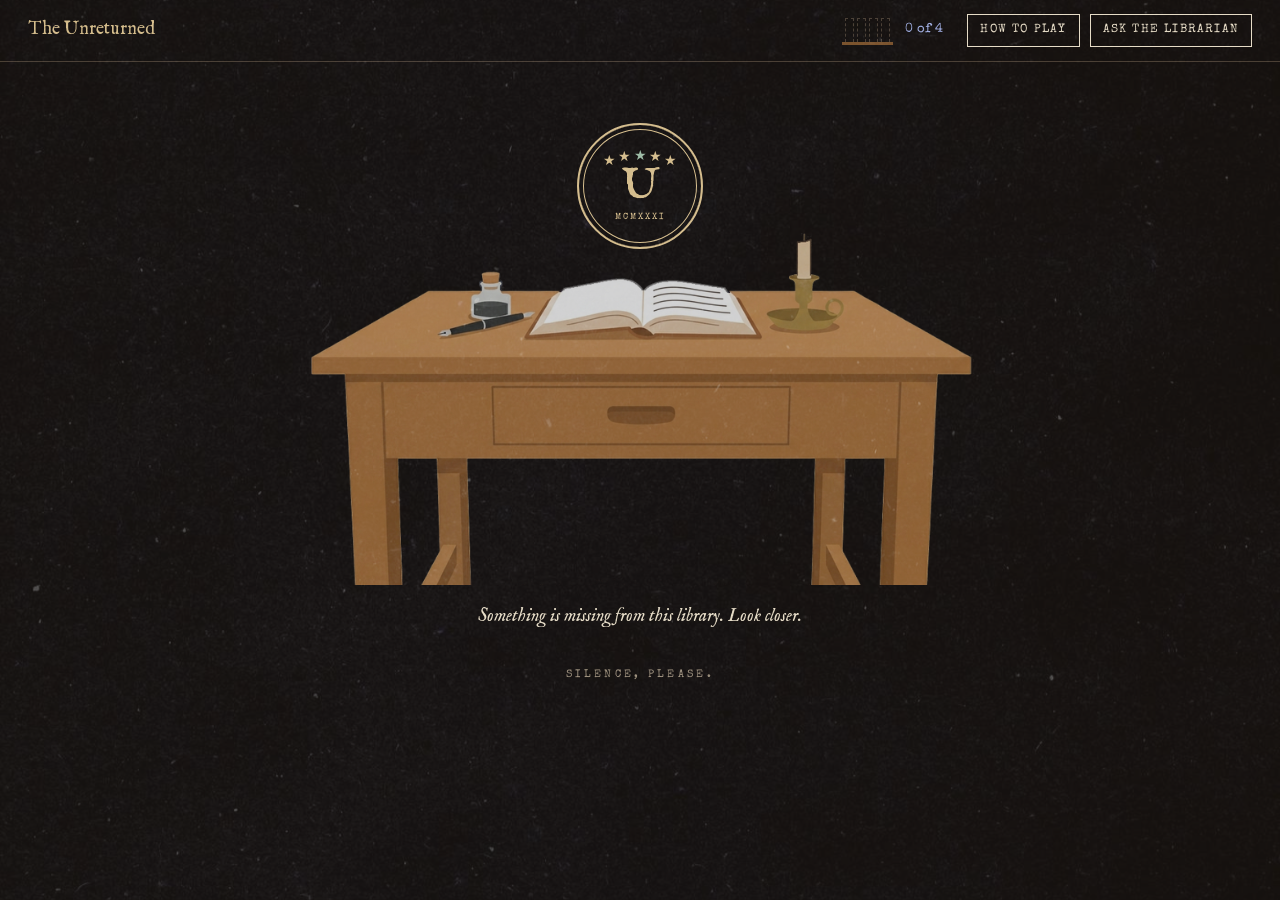
<file: index.html>
<!DOCTYPE html>
<html lang="en">
<head>
  <meta charset="UTF-8">
  <meta name="viewport" content="width=device-width, initial-scale=1.0">
  <title>Front Desk | The Unreturned</title>
  <link rel="stylesheet" href="style.css">
</head>
<body data-page="front-desk">

  <!-- Top bar: no rooms here, this is where the visit starts -->
  <header class="bar">
    <div class="where">
      <span class="brand">The Unreturned</span>
    </div>

    <div class="found" title="Volumes of the series found">
      <div class="mini-shelf" id="miniShelf" aria-hidden="true">
        <span></span><span></span><span></span><span></span>
      </div>
      <span class="count"><span id="count">0</span> of 4</span>
    </div>

    <!-- the two help buttons stay side by side, even on small screens -->
    <div class="bar-actions">
      <!-- opens the welcome note again -->
      <button type="button" class="btn how-btn" id="infoBtn" aria-haspopup="dialog" aria-controls="intro">How to play</button>
      <button type="button" class="ask" id="askBtn" aria-expanded="false" aria-controls="hintPop">Ask the librarian</button>
    </div>

    <div class="pop" id="hintPop" hidden>
      <span class="label">The librarian whispers</span>
      <p id="hintText"></p>
      <button type="button" class="close" id="hintClose">Thank you</button>
    </div>
  </header>

  <!-- Front Desk -->
  <main class="desk">
    <div class="scene">
      <img src="images/desk.png" alt="The library's front desk with an open book, an inkwell and a candle">

      <button type="button" class="crest" id="crest" aria-label="Library crest">
        <span class="stars" aria-hidden="true"><i>★</i><i>★</i><i class="odd">★</i><i>★</i><i>★</i></span>
        <span class="initials">U</span>
        <span class="year">MCMXXXI</span>
      </button>
    </div>

    <div class="desk-line">
      <p class="notice">Something is missing from this library. Look closer.</p>
    </div>

    <!-- shown once the crest secret is found -->
    <a class="enter-link" id="enterLink" href="library.html" hidden>Enter the library &rarr;</a>

    <p class="silence">Silence, please.</p>
  </main>

  <!-- Welcome note: opens by itself a moment after the first visit,
       and again whenever "How to play" is pressed -->
  <div class="intro" id="intro" hidden>
    <div class="intro-note" role="dialog" aria-modal="true" aria-labelledby="introTitle">
      <span class="label">A note left at the front desk</span>
      <h2 id="introTitle">Welcome, reader.</h2>
      <p class="intro-lead">
        Four books from one series were borrowed from this library and never returned.
        They are hidden somewhere inside. Your job is to find them and put them back.
      </p>

      <ol class="intro-steps">
        <li><strong>Explore the rooms</strong> Click, hover over and type on anything that looks out of place.</li>
        <li><strong>Find the secrets</strong> Each one gives back a lost book and opens a new room. The small shelf at the top shows how many books you have.</li>
        <li><strong>Use the Main Hall</strong> It is the map of the library. Go back to it to enter the rooms you have opened.</li>
        <li><strong>Return the series</strong> Once you have all four books, put them back on the shelf on your Checkout Card to open the last room.</li>
      </ol>

      <p class="intro-help">
        If you are lost, ask the librarian.
        <span>The &ldquo;Ask the librarian&rdquo; button is at the top of every page.</span>
      </p>

      <p class="intro-start">Start right here, at the front desk.</p>
      <button type="button" class="btn intro-go" id="infoClose">Begin the search</button>
    </div>
  </div>

  <!-- FOUND stamp and recovered-book slip (same on every page) -->
  <div class="overlay" id="foundOverlay" hidden>
    <div class="stamp" id="stamp">FOUND</div>
    <div class="slip">
      <p id="slipText"></p>
      <div class="slip-book" id="slipBook" hidden></div>
      <p class="slip-note" id="slipNote" hidden></p>
      <div class="slip-actions">
        <a class="btn go-next" id="goNext" href="#" hidden>Go next</a>
        <button type="button" class="stay" id="stayHere">Stay here</button>
      </div>
    </div>
  </div>

  <script src="script.js"></script>
</body>
</html>
</file>
<file: style.css>
/* =========================================================
   The Unreturned - shared styles for every page
   ========================================================= */

/* ---------- Fonts (saved in the fonts folder, so they work offline) ---------- */
/* IM Fell English: headings and text (old printed books).
   Special Elite: labels, cards and slips (a worn typewriter). */
@font-face {
  font-family: "IM Fell English";
  src: url("fonts/im-fell-regular.woff2") format("woff2");
  font-weight: 400;
  font-style: normal;
  font-display: swap;
}
@font-face {
  font-family: "IM Fell English";
  src: url("fonts/im-fell-italic.woff2") format("woff2");
  font-weight: 400;
  font-style: italic;
  font-display: swap;
}
@font-face {
  font-family: "Special Elite";
  src: url("fonts/special-elite.woff2") format("woff2");
  font-weight: 400;
  font-style: normal;
  font-display: swap;
}

/* ---------- Colours and fonts ---------- */
/* A dark library at night. Paper things (cards, slips, stamps) stay cream. */
:root {
  --bg: #15110D;       /* dark panelled wood */
  --text: #E6DCC6;     /* cream ink */
  --head: #D4BC8A;     /* brass, for headings and the crest */
  --accent: #A3B1E6;   /* stamp blue, lightened to read on dark */
  --rule: #4A3F33;     /* borders and lines */
  --soft: #A0937E;     /* faded labels */
  --wood: #7A5229;     /* shelves */
  --paper: #FFF8E6;    /* cards, slips and pop-ups */
  --paper-ink: #2B2622;
  --stamp: #31407A;    /* real stamp blue, used on paper */
  --serif: "IM Fell English", Georgia, "Times New Roman", serif;
  --mono: "Special Elite", "Courier New", Courier, monospace;
}

/* Lights-out mode (after secret 4): the room goes almost black */
body.night {
  --bg: #070605;
  --text: #B9AE98;
  --head: #9C8A64;
  --accent: #7F8BBE;
  --rule: #2A241D;
  --soft: #6E6556;
}

/* ---------- Basics ---------- */
[hidden] { display: none !important; }
* { box-sizing: border-box; }

body {
  margin: 0;
  min-height: 100vh;
  display: flex;
  flex-direction: column;
  background: var(--bg);
  color: var(--text);
  font-family: var(--serif);
  font-size: 16px;
  line-height: 1.55;
}

/* Faint grain over the whole page (an inverted paper scan, so the specks show as dust) */
body::after {
  content: "";
  position: fixed;
  inset: 0;
  z-index: 50;
  pointer-events: none;
  background: url("images/paper-dark.jpg") center / cover;
  mix-blend-mode: screen;
  opacity: .35;
}

h1, h2, h3 { font-weight: normal; margin: 0; }
p { margin: 0; }
button { font: inherit; color: inherit; }
:focus-visible { outline: 2px solid var(--accent); outline-offset: 2px; }

.label {
  font-family: var(--mono);
  font-size: 12px;
  letter-spacing: .14em;
  text-transform: uppercase;
  color: var(--soft);
}

/* ---------- Top bar ---------- */
.bar {
  position: relative;
  display: flex;
  flex-wrap: wrap;
  align-items: center;
  gap: 10px 24px;
  padding: 14px 28px;
  border-bottom: 1px solid var(--rule);
}
.where {
  flex: 1;
  display: flex;
  flex-wrap: wrap;
  align-items: center;
  gap: 8px 20px;
}
.brand {
  font-size: 18px;
  color: var(--head);
  white-space: nowrap;
}

/* Back to the Main Hall: a brass button at the top left of every room */
.back {
  display: inline-flex;
  align-items: center;
  gap: 8px;
  padding: 7px 14px 7px 10px;
  font-family: var(--mono);
  font-size: 12px;
  letter-spacing: .1em;
  text-transform: uppercase;
  white-space: nowrap;
  color: var(--head);
  background: rgba(212, 188, 138, .1);
  border: 1px solid var(--head);
  text-decoration: none;
}
.back .arrow { font-size: 16px; line-height: 1; transition: transform .15s; }
.back:hover { background: var(--head); color: var(--bg); }
.back:hover .arrow { transform: translateX(-3px); }

/* the small shelf that fills with one book per secret */
.found { display: flex; align-items: center; gap: 12px; }
.mini-shelf {
  display: flex;
  align-items: flex-end;
  gap: 3px;
  height: 30px;
  padding: 0 3px;
  border-bottom: 3px solid var(--wood);
}
.mini-shelf span {
  width: 9px;
  height: 24px;
  border: 1px dashed var(--rule);
  border-bottom: 0;
}
.mini-shelf span.got { border: 0; }
.mini-shelf span.got:nth-child(1) { background: #2F4A3A; }
.mini-shelf span.got:nth-child(2) { background: #6B2430; }
.mini-shelf span.got:nth-child(3) { background: #A07A2E; }
.mini-shelf span.got:nth-child(4) { background: #31407A; }
.mini-shelf span.new { animation: drop .5s cubic-bezier(.3, 1.4, .5, 1) both; }
@keyframes drop {
  from { transform: translateY(-16px); opacity: 0; }
  to   { transform: none; opacity: 1; }
}
.count {
  font-family: var(--mono);
  font-size: 13px;
  color: var(--accent);
  white-space: nowrap;
}

/* plain square buttons */
.ask, .btn {
  background: none;
  border: 1px solid var(--text);
  border-radius: 0;
  padding: 6px 12px;
  cursor: pointer;
  font-family: var(--mono);
  font-size: 12px;
  letter-spacing: .1em;
  text-transform: uppercase;
  white-space: nowrap;
  text-decoration: none;
  color: var(--text);
}
.ask:hover, .ask[aria-expanded="true"], .btn:hover {
  background: var(--text);
  color: var(--bg);
}

/* When someone has been stuck on a page for a while, the librarian button
   gives a little shake every few seconds and shows a "Stuck?" tag */
.ask { position: relative; }
.ask.nudge {
  border-color: var(--head);
  color: var(--head);
  animation: askShake 4s ease-in-out infinite;
}
.ask.nudge::after {
  content: "Stuck? Click me";
  position: absolute;
  top: calc(100% + 9px);
  right: 0;
  z-index: 55;
  padding: 3px 8px;
  background: var(--paper);
  color: var(--paper-ink);
  border: 1px solid #B9AD98;
  box-shadow: 2px 3px 0 rgba(0, 0, 0, .5);
  font-size: 11px;
  letter-spacing: .08em;
  pointer-events: none;
}
@keyframes askShake {
  0%, 16%, 100% { transform: none; }
  2%  { transform: rotate(-5deg); }
  4%  { transform: rotate(5deg); }
  6%  { transform: rotate(-4deg); }
  8%  { transform: rotate(4deg); }
  10% { transform: rotate(-2deg); }
  12% { transform: rotate(2deg); }
}

/* ---------- Pop-up slips (librarian hint, "i" info) ---------- */
.pop {
  position: absolute;
  z-index: 60;
  width: min(320px, calc(100vw - 32px));
  display: flex;
  flex-direction: column;
  gap: 8px;
  padding: 14px 16px;
  background: var(--paper);
  color: var(--paper-ink);
  border: 1px solid #B9AD98;
  box-shadow: 3px 4px 0 rgba(0, 0, 0, .5);
}
.pop .label { font-size: 11px; color: #74695B; }
.pop p { font-style: italic; font-size: 17px; line-height: 1.45; }
.pop .close {
  align-self: flex-start;
  background: none;
  border: 0;
  padding: 0;
  cursor: pointer;
  font-family: var(--mono);
  font-size: 12px;
  color: var(--stamp);
  text-decoration: underline;
  text-underline-offset: 3px;
}
#hintPop { top: calc(100% + 8px); right: 28px; }

/* ---------- FOUND stamp and recovered-book slip ---------- */
.overlay {
  position: fixed;
  inset: 0;
  z-index: 70;
  display: flex;
  flex-direction: column;
  align-items: center;
  justify-content: center;
  gap: 28px;
  padding: 20px;
  background: rgba(0, 0, 0, .6);
}
.stamp {
  font-family: var(--mono);
  font-weight: bold;
  font-size: clamp(42px, 9vw, 76px);
  letter-spacing: .18em;
  color: #31407A;
  background: #F9ECCC;
  border: 6px double #31407A;
  padding: 2px 22px;
  transform: rotate(-6deg);
}
.stamp.play { animation: stampIn .5s cubic-bezier(.2, .8, .3, 1.1) both; }
@keyframes stampIn {
  0%   { transform: rotate(-6deg) scale(2.6); opacity: 0; }
  60%  { transform: rotate(-6deg) scale(.94); opacity: 1; }
  100% { transform: rotate(-6deg) scale(1); opacity: 1; }
}
.slip {
  width: min(360px, 100%);
  display: flex;
  flex-direction: column;
  gap: 14px;
  padding: 16px 18px;
  background: #FFF8E6;
  color: #2B2622;
  border: 1px solid #B9AD98;
  font-family: var(--mono);
  transform: rotate(1deg);
}
/* ---------- Recovered books (their titles are single letters) ---------- */
/* each book sets its cover colour with --c */
.book {
  display: inline-flex;
  align-items: center;
  justify-content: center;
  flex: none;
  width: 22px;
  height: 30px;
  background: var(--c);
  color: #E9D7A6;
  border-left: 3px solid rgba(0, 0, 0, .28);   /* the spine edge */
  font: bold 15px/1 Georgia, serif;
}
/* a space where a book has not been found yet */
.book.empty {
  background: none;
  border: 1px dashed #B9AD98;
}

.slip-book {
  display: flex;
  align-items: center;
  gap: 14px;
}
.slip-book .book {
  width: 58px;
  height: 80px;
  border-left-width: 6px;
  font-size: 40px;
  box-shadow: 3px 3px 0 rgba(43, 38, 34, .25);
}
.slip-book-caption { font-size: 13px; }
.slip-note { font-size: 13px; color: #74695B; }
.slip-actions { display: flex; flex-wrap: wrap; align-items: center; gap: 10px 18px; }
.slip .go-next {
  background: #2B2622;
  color: #F9ECCC;
  border-color: #2B2622;
}
.slip .go-next:hover { background: #31407A; border-color: #31407A; }
.slip .stay {
  background: none;
  border: 0;
  padding: 0;
  cursor: pointer;
  font-family: var(--mono);
  font-size: 12px;
  color: #2B2622;
  text-decoration: underline;
  text-underline-offset: 3px;
}

/* ---------- Picture scenes (desk, main hall) ---------- */
.scene {
  position: relative;
  width: 100%;
  container-type: inline-size;   /* lets things inside size themselves with "cqw" units */
}
.scene img { display: block; width: 100%; height: auto; }
.desk .scene img { filter: brightness(.82); }   /* the desk sits in a dim room */
body.night .scene img { filter: brightness(.3) saturate(.6); }

/* =========================================================
   Page 1: Front Desk (the start)
   ========================================================= */
.desk {
  flex: 1;
  display: flex;
  flex-direction: column;
  align-items: center;
  gap: 18px;
  padding: 32px 28px 40px;
}
.desk .scene { max-width: 900px; }

/* the crest hangs on the wall above the desk */
.crest {
  position: absolute;
  top: 6%;
  left: 50%;
  transform: translateX(-50%);
  width: max(64px, 14cqw);
  aspect-ratio: 1;
  padding: 0;
  border-radius: 50%;
  cursor: pointer;
  background: var(--bg);
  color: var(--head);
  border: 2px solid var(--head);
  box-shadow: inset 0 0 0 4px var(--bg), inset 0 0 0 5px var(--head);
  display: flex;
  flex-direction: column;
  align-items: center;
  justify-content: center;
}
.crest .stars { display: flex; gap: .15em; font-size: max(8px, 1.6cqw); line-height: 1; }
.crest .stars i { font-style: normal; }
.crest .stars i:nth-child(1), .crest .stars i:nth-child(5) { transform: translateY(.35em); }
.crest .stars i:nth-child(2), .crest .stars i:nth-child(4) { transform: translateY(.08em); }
.crest .stars i.odd { color: #9DBBA4; }   /* the star that is a slightly different colour */
.crest .initials { font-size: max(22px, 5cqw); line-height: 1.05; }
.crest .year { font-family: var(--mono); font-size: max(6px, .95cqw); letter-spacing: .25em; }
.crest.bump { animation: bump .18s ease-out; }
@keyframes bump { 50% { transform: translateX(-50%) scale(.94); } }

.desk-line {
  position: relative;
  display: flex;
  flex-wrap: wrap;
  align-items: center;
  justify-content: center;
  gap: 12px;
}
.notice { font-style: italic; font-size: 18px; text-align: center; }
/* "How to play" and "Ask the librarian" side by side in the top bar */
.bar-actions { display: flex; flex-wrap: wrap; align-items: center; gap: 10px; }

/* ---------- Welcome note (opens by itself on the first visit) ---------- */
.intro {
  position: fixed;
  inset: 0;
  z-index: 70;
  display: flex;
  padding: 20px;
  overflow-y: auto;
  background: rgba(0, 0, 0, .65);
}
.intro-note {
  margin: auto;                 /* centred, but scrolls on short screens */
  width: min(480px, 100%);
  display: flex;
  flex-direction: column;
  gap: 14px;
  padding: 26px 28px 24px;
  background: var(--paper);
  color: var(--paper-ink);
  border: 1px solid #B9AD98;
  box-shadow: 4px 6px 0 rgba(0, 0, 0, .5);
  transform: rotate(-.8deg);
  animation: noteIn .45s cubic-bezier(.2, .8, .3, 1) both;
}
@keyframes noteIn {
  from { transform: translateY(28px) rotate(-3deg); opacity: 0; }
  to   { transform: rotate(-.8deg); opacity: 1; }
}
.intro-note .label { font-size: 11px; color: #74695B; }
.intro-note h2 { font-size: 30px; line-height: 1.1; color: var(--stamp); }
.intro-lead { font-size: 17px; line-height: 1.5; }

/* numbered steps, each with a small stamped number */
.intro-steps {
  list-style: none;
  counter-reset: step;
  margin: 0;
  padding: 14px 0 0;
  border-top: 1px dashed #B9AD98;
  display: flex;
  flex-direction: column;
  gap: 11px;
}
.intro-steps li {
  counter-increment: step;
  position: relative;
  padding-left: 38px;
  font-size: 15px;
  line-height: 1.45;
}
.intro-steps li::before {
  content: counter(step);
  position: absolute;
  left: 0;
  top: 1px;
  width: 26px;
  height: 26px;
  display: grid;
  place-items: center;
  border: 1.5px solid var(--stamp);
  border-radius: 50%;
  color: var(--stamp);
  font-family: var(--mono);
  font-size: 13px;
}
.intro-steps strong {
  display: block;
  font-family: var(--mono);
  font-weight: normal;
  font-size: 12px;
  letter-spacing: .1em;
  text-transform: uppercase;
  color: var(--stamp);
}

/* the "ask the librarian" line stands out from the rest */
.intro-help {
  padding: 10px 14px;
  background: #F1E3BF;
  border-left: 4px solid var(--stamp);
  font-style: italic;
  font-size: 18px;
}
.intro-help span {
  display: block;
  font-style: normal;
  font-family: var(--mono);
  font-size: 11px;
  letter-spacing: .04em;
  color: #74695B;
}
.intro-start { font-style: italic; font-size: 15px; color: #5C5246; }
.intro .intro-go {
  align-self: flex-start;
  padding: 9px 16px;
  color: var(--paper-ink);
  border-color: var(--paper-ink);
}
.intro .intro-go:hover { background: var(--stamp); border-color: var(--stamp); color: var(--paper); }

/* appears once the crest secret is found */
.enter-link {
  font-family: var(--mono);
  font-size: 13px;
  letter-spacing: .14em;
  text-transform: uppercase;
  color: var(--accent);
  text-decoration: none;
  border-bottom: 1px solid var(--accent);
  padding-bottom: 2px;
}
.enter-link:hover { color: var(--text); border-color: var(--text); }
.silence {
  margin-top: 18px;
  font-family: var(--mono);
  font-size: 11px;
  letter-spacing: .3em;
  text-transform: uppercase;
  color: var(--soft);
}

/* =========================================================
   Page headings inside the rooms
   ========================================================= */
.page-head {
  display: flex;
  flex-wrap: wrap;
  align-items: baseline;
  justify-content: space-between;
  gap: 4px 16px;
  margin-bottom: 26px;
}
.page-head h1 { font-size: clamp(26px, 4vw, 34px); color: var(--head); }
.page-head .label { font-size: 11px; }

/* =========================================================
   The Main Hall: a catalog card pinned on each room
   ========================================================= */
.hall {
  flex: 1;
  width: 100%;
  max-width: 1160px;
  margin: 0 auto;
  padding: 32px 28px 48px;
}
.hall .scene { border: 1px solid var(--rule); }
.hall-note { margin-top: 14px; font-style: italic; color: var(--soft); }

.room-card {
  position: absolute;          /* each card sets its own left/right and top */
  width: 170px;
  display: flex;
  flex-direction: column;
  gap: 2px;
  padding: 8px 12px 18px;
  background: #FFF8E6;
  color: #2B2622;
  border: 1px solid #B9AD98;
  box-shadow: 2px 3px 0 rgba(0, 0, 0, .3);
  text-decoration: none;
  transition: transform .2s;
}
.room-card:hover, .room-card:focus-visible { transform: translateY(-4px) rotate(-1deg); }
.room-card .call { font-family: var(--mono); font-size: 10px; letter-spacing: .12em; color: #74695B; }
.room-card .room-name {
  font-size: 17px;
  line-height: 1.25;
  padding-bottom: 4px;
  border-bottom: 1px solid #C98C86;   /* the red rule on an old catalog card */
}
.room-card .room-note { font-size: 12px; font-style: italic; color: #5C5248; }
/* the punched hole at the bottom of a catalog card */
.room-card::after {
  content: "";
  position: absolute;
  bottom: 5px;
  left: 50%;
  width: 7px;
  height: 7px;
  margin-left: -3.5px;
  border-radius: 50%;
  border: 1px solid #B9AD98;
}

/* OPEN / CLOSED / NEW stamp in the corner of each card */
.status {
  position: absolute;
  top: 6px;
  right: 8px;
  font-family: var(--mono);
  font-size: 10px;
  font-weight: bold;
  letter-spacing: .12em;
  color: #31407A;
  border: 1.5px solid #31407A;
  padding: 0 4px;
  transform: rotate(-6deg);
}
.room-card.closed { background: #CFC3AA; cursor: not-allowed; }
.room-card.closed .room-name, .room-card.closed .room-note { color: #8A7F70; }
.room-card.closed .status { color: #8A2E2A; border-color: #8A2E2A; }
.room-card.is-new .status { background: #31407A; color: #FFF8E6; }

/* =========================================================
   Page 2: The Stacks
   ========================================================= */
.stacks {
  flex: 1;
  width: 100%;
  max-width: 660px;
  margin: 0 auto;
  padding: 36px 28px 56px;
}
.shelves { display: flex; flex-direction: column; gap: 34px; }
.shelf-books {
  display: flex;
  align-items: flex-end;
  justify-content: center;
  gap: 3px;
  padding: 14px 10px 0;
  overflow: hidden;
}
.shelf-board { height: 7px; background: var(--wood); }
.shelf-label { display: block; margin-top: 6px; font-size: 10px; }

/* each book uses its own --h (height), --w (width) and --c (colour) */
.spine {
  position: relative;
  flex: none;
  height: var(--h);
  width: var(--w);
  background: var(--c);
  color: #F1E6CF;
  border: 0;
  border-radius: 0;
  padding: 0;
  cursor: pointer;
  display: flex;
  align-items: center;
  justify-content: center;
  transition: transform .2s;
}
.spine span {
  writing-mode: vertical-rl;
  transform: rotate(180deg);
  white-space: nowrap;
  overflow: hidden;
  font-size: 12px;
  max-height: calc(var(--h) - 26px);
}
/* gold bands at the top and bottom of each spine */
.spine::before, .spine::after {
  content: "";
  position: absolute;
  left: 0;
  right: 0;
  height: 3px;
  border-top: 1px solid rgba(222, 190, 120, .55);
  border-bottom: 1px solid rgba(222, 190, 120, .55);
}
.spine::before { top: 9px; }
.spine::after { bottom: 9px; }
.spine:hover, .spine:focus-visible { transform: translateY(-8px); }

/* the almost invisible bookplate mark (secret 2) */
.spine .mark {
  position: absolute;
  bottom: 17px;
  left: 50%;
  margin-left: -4px;
  width: 8px;
  height: 8px;
  border: 1px solid #F1E6CF;
  border-radius: 50%;
  opacity: .1;
  transition: opacity .7s;
}
.spine:hover .mark, .spine.revealed .mark { opacity: 1; }

/* an empty space where a book was never returned */
.gap { flex: none; width: 56px; }

/* ---------- Small screens ---------- */
@media (max-width: 760px) {
  /* the catalog cards move under the picture as a list */
  .hall .scene { border: 0; }
  .hall .scene img { border: 1px solid var(--rule); }
  .room-cards {
    display: grid;
    grid-template-columns: repeat(auto-fill, minmax(150px, 1fr));
    gap: 14px;
    margin-top: 16px;
  }
  /* stay "relative" so the stamp and hole stay on the card,
     and ignore the left/right/top written on each card for big screens */
  .room-card { position: relative; width: auto; left: auto !important; right: auto !important; top: auto !important; }
}

@media (max-width: 640px) {
  .bar { padding: 12px 16px; }
  .where { flex-basis: 100%; }
  #hintPop { right: 16px; }
  .desk { padding: 24px 16px 32px; }
  .hall { padding: 24px 16px 36px; }
  .stacks { padding: 28px 16px 40px; }
  .gap { width: 22px; }
}

/* ---------- Less motion for people who ask for it ---------- */
@media (prefers-reduced-motion: reduce) {
  *, *::before, *::after { animation: none !important; transition: none !important; }
}

/* =========================================================
   Page 3: The Reading Room
   ========================================================= */
.reading-room {
  flex: 1;
  width: 100%;
  max-width: 820px;
  margin: 0 auto;
  padding: 36px 28px 56px;
}

.reading-scene {
  min-height: 390px;
  padding: 34px 34px 0;
  border: 1px solid var(--rule);
  background: #1C1712;
  position: relative;
  overflow: hidden;
}

/* Old notice pinned to the wall */
.wall-note {
  width: min(360px, 90%);
  margin: 0 auto 62px;
  padding: 14px 18px 16px;
  background: #E9DFC9;
  color: #2B2622;
  border: 1px solid #B9AD98;
  box-shadow: 2px 3px 0 rgba(0, 0, 0, .35);
  transform: rotate(-1deg);
  text-align: center;
}

.wall-note .label {
  color: #74695B;
}

.wall-note p {
  margin-top: 7px;
  font-style: italic;
  font-size: 17px;
  line-height: 1.4;
}

/* Wooden table and the three puzzle books */
.reading-table {
  width: min(650px, 100%);
  margin: 0 auto;
  position: relative;
}

.table-books {
  min-height: 122px;
  display: flex;
  justify-content: center;
  align-items: flex-end;
  gap: clamp(12px, 4vw, 38px);
  padding: 0 20px 8px;
}

.table-book {
  width: clamp(92px, 18vw, 130px);
  height: 92px;
  border: 0;
  border-radius: 0;
  padding: 10px 8px;
  cursor: pointer;
  color: #F1E6CF;
  font-family: var(--serif);
  font-size: 15px;
  line-height: 1.2;
  box-shadow:
    inset 5px 0 0 rgba(255,255,255,.08),
    3px 5px 0 rgba(0,0,0,.3);
  transition: transform .18s ease;
  position: relative;
}

.table-book::before,
.table-book::after {
  content: "";
  position: absolute;
  left: 8px;
  right: 8px;
  height: 1px;
  background: rgba(222, 190, 120, .6);
}

.table-book::before { top: 12px; }
.table-book::after { bottom: 12px; }

.table-book:hover,
.table-book:focus-visible {
  transform: translateY(-7px);
}

.table-book.morning {
  background: #6B2430;
  transform: rotate(-3deg);
}

.table-book.midday {
  background: #2F4A3A;
  transform: rotate(2deg);
}

.table-book.evening {
  background: #31407A;
  transform: rotate(-1deg);
}

.table-book.morning:hover,
.table-book.morning:focus-visible {
  transform: rotate(-3deg) translateY(-7px);
}

.table-book.midday:hover,
.table-book.midday:focus-visible {
  transform: rotate(2deg) translateY(-7px);
}

.table-book.evening:hover,
.table-book.evening:focus-visible {
  transform: rotate(-1deg) translateY(-7px);
}

/* Highlight books selected in the correct order */
.table-book.chosen {
  outline: 2px solid var(--head);
  outline-offset: 3px;
}

/* Shake the books when the player selects the wrong order */
.table-books.shake {
  animation: wrongOrder .42s ease;
}

@keyframes wrongOrder {
  0%, 100% { transform: translateX(0); }
  20%      { transform: translateX(-10px); }
  40%      { transform: translateX(9px); }
  60%      { transform: translateX(-7px); }
  80%      { transform: translateX(5px); }
}

.table-edge {
  height: 20px;
  background: #6B4525;
  border-top: 3px solid #8A6034;
  box-shadow: 0 5px 0 #3D2918;
}

.table-leg {
  position: absolute;
  top: 142px;
  width: 24px;
  height: 82px;
  background: #55371F;
}

.left-leg { left: 12%; }
.right-leg { right: 12%; }

/* Text box for Secret 4: the forgotten word */
.librarian-box {
  width: min(520px, 100%);
  margin: 34px auto 0;
  padding: 18px;
  border: 1px solid var(--rule);
}

.librarian-prompt {
  margin: 7px 0 12px;
  font-style: italic;
  color: var(--soft);
}

#librarianInput {
  width: 100%;
  padding: 10px 12px;
  border: 1px solid var(--rule);
  border-radius: 0;
  background: transparent;
  color: var(--text);
  font-family: var(--mono);
  font-size: 15px;
}

#librarianInput::placeholder {
  color: var(--soft);
}

.type-note {
  margin-top: 8px;
  color: var(--soft);
  font-family: var(--mono);
  font-size: 10px;
  letter-spacing: .08em;
}

/* When Secret 4 is found, the room becomes much darker */
body.night .reading-scene {
  background: #090806;
}

body.night .wall-note {
  filter: brightness(.55);
}

body.night .table-book {
  filter: brightness(.55);
}

/* Adjust the Reading Room for smaller screens */
@media (max-width: 640px) {
  .reading-room {
    padding: 28px 16px 40px;
  }

  .reading-scene {
    min-height: 350px;
    padding: 26px 14px 0;
  }

  .wall-note {
    margin-bottom: 46px;
  }

  .table-books {
    gap: 9px;
    padding-left: 4px;
    padding-right: 4px;
  }

  .table-book {
    width: 30%;
    min-width: 78px;
    font-size: 13px;
  }
}


/* =========================================================
   Page 4: Checkout Card
   ========================================================= */

/* Main Checkout Card page layout */
.checkout-page {
  max-width: 940px;
  margin: 0 auto;
  padding: 30px 20px 70px;
}

/* Paper card that lists the four recovered volumes */
.checkout-paper {
  background: var(--paper);
  color: #2B2622;
  border: 1px solid #B9AD98;
  padding: clamp(18px, 5vw, 42px);
  margin: 25px auto 0;
  max-width: 720px;
  border-radius: 0;
  box-shadow: none;
  font-family: var(--mono);
}

.checkout-paper h2 {
  font-family: Georgia, serif;
  font-size: 22px;
  border-bottom: 1px solid #B9AD98;
  padding-bottom: 12px;
  margin-top: 30px;
}

/* Each row shows the secret name, stamp status, and recovered book */
.checkout-entry {
  display: grid;
  grid-template-columns: minmax(0,1fr) minmax(130px,auto) 22px;
  gap: 12px;
  align-items: center;
  padding: 16px 0;
  border-bottom: 1px dashed #B9AD98;
  font-size: 13px;
}

.checkout-entry .book { justify-self: end; }

.checkout-entry > span:first-child {
  overflow-wrap: anywhere;
}

/* Blue stamp for found secrets and red text for locked secrets */
.checkout-stamped {
  color: #31407A;
  font-weight: bold;
}

.checkout-locked {
  color: #8A2E2A;
}

.letter-slots {
  font-size: 30px;
  letter-spacing: 9px;
  margin: 24px 0;
}

/* Layout for the shelf mark input and CHECK button */
.shelf-form-row {
  display: flex;
  flex-wrap: wrap;
  align-items: center;
  gap: 12px;
  margin: 12px 0;
}

.shelf-form-row input {
  padding: 10px;
  border: 1px solid #B9AD98;
  font: inherit;
  max-width: 180px;
  text-transform: uppercase;
}

/* Four spaces on a shelf, one for each recovered book's title */
.shelf-letter-boxes {
  display: flex;
  gap: 10px;
  align-items: flex-end;
  padding: 0 10px;
  border-bottom: 7px solid #7A5229;   /* the shelf board */
}

.shelf-form-row .shelf-letter {
  width: 52px;
  height: 60px;
  max-width: none;
  padding: 5px;
  text-align: center;
  font: 26px Georgia, serif;
  text-transform: uppercase;
  background: #fffdf7;
  border: 2px solid #B9AD98;
  border-radius: 0;
}

/* a title that matches a recovered book takes that book's cover */
.shelf-form-row .shelf-letter.filled {
  background: var(--c);
  color: #E9D7A6;
  border-color: var(--c);
  border-left: 5px solid rgba(0, 0, 0, .28);
}

/* Highlight the shelf space currently selected */
.shelf-form-row .shelf-letter:focus {
  outline: 2px solid #31407A;
  outline-offset: 2px;
}

/* Display feedback after the player checks the answer */
#shelfFeedback {
  min-height: 24px;
  margin-top: 12px;
  font-weight: bold;
  color: #31407A;
}

/* Buttons and link for Checkout Card actions */
.checkout-actions {
  display: flex;
  flex-wrap: wrap;
  gap: 12px;
  margin-top: 24px;
}

.checkout-special-link {
  display: inline-block;
  margin: 8px 0 12px;
  background: #2F4A3A;
  color: #F3EBDD;
  text-decoration: none;
}

.checkout-special-link[hidden] {
  display: none !important;
}

#returnBooksBtn {
  margin-top: 20px;
}

/* Shake the shelf when the order is wrong */
.shelf-form-row input.shake {
  animation: checkoutShake .3s;
}

.shelf-letter-boxes.shake {
  animation: checkoutShake .35s ease-in-out;
}

@keyframes checkoutShake {
  25% { transform: translateX(-7px); }
  75% { transform: translateX(7px); }
}

/* Adjust the Checkout Card for smaller screens */
@media (max-width: 550px) {
  .checkout-entry {
    grid-template-columns: minmax(0,1fr) minmax(95px,auto) 22px;
    gap: 7px;
    font-size: 11px;
  }

  .checkout-paper {
    padding: 18px;
  }

  .shelf-letter-boxes {
    gap: 6px;
  }

  .shelf-form-row .shelf-letter {
    width: 43px;
    height: 52px;
  }
}


/* =========================================================
   Page 5: Special Collections
   ========================================================= */
.special-collections {
  flex: 1;
  width: min(820px, calc(100% - 32px));
  margin: 0 auto;
  padding: 52px 0 64px;
  text-align: center;
}

.special-kicker {
  margin-bottom: 24px;
}

/* Large final stamp displayed after completing the game */
.final-stamp {
  width: fit-content;
  max-width: 100%;
  margin: 0 auto 34px;
  padding: 8px 22px 4px;
  border: 7px double #31407A;
  background: #F9ECCC;
  color: #31407A;
  font-family: var(--mono);
  font-size: clamp(30px, 7vw, 62px);
  font-weight: bold;
  line-height: 1.05;
  letter-spacing: .12em;
  transform: rotate(-4deg);
}

.final-stamp.play {
  animation: finalStampIn .7s cubic-bezier(.2, .8, .3, 1.15) both;
}

@keyframes finalStampIn {
  0% {
    transform: rotate(-4deg) scale(2.8);
    opacity: 0;
  }

  65% {
    transform: rotate(-4deg) scale(.94);
    opacity: 1;
  }

  100% {
    transform: rotate(-4deg) scale(1);
    opacity: 1;
  }
}

.special-collections > h1 {
  color: var(--head);
  font-size: clamp(34px, 6vw, 54px);
}

.final-message {
  margin: 14px 0 36px;
  color: var(--text);
  font-size: 20px;
  font-style: italic;
}

/* Container for the list of recovered secrets */
.secret-record {
  border: 1px solid var(--rule);
  text-align: left;
}

.record-heading {
  display: flex;
  justify-content: space-between;
  gap: 20px;
  padding: 10px 14px;
  border-bottom: 1px solid var(--rule);
}

/* Each row displays a recovered secret and its date */
.final-secret-row {
  display: grid;
  grid-template-columns: 46px 1fr 120px;
  gap: 16px;
  align-items: center;
  padding: 15px 14px;
  border-bottom: 1px solid var(--rule);
}

.final-secret-row:last-child {
  border-bottom: 0;
}

.secret-date {
  font-family: var(--mono);
  color: var(--soft);
}

/* the recovered book sits where the row number used to be */
.secret-number {
  justify-self: start;
}

.secret-date {
  text-align: right;
  font-size: 11px;
  letter-spacing: .04em;
}

.secret-details h2 {
  margin-bottom: 3px;
  color: var(--head);
  font-size: 19px;
}

.secret-details p {
  color: var(--text);
  font-size: 15px;
}

/* Buttons displayed at the end of the game */
.final-actions {
  display: flex;
  flex-wrap: wrap;
  justify-content: center;
  gap: 12px;
  margin-top: 30px;
}

.reset-game {
  color: var(--text);
}

/* Adjust the final secret list for smaller screens */
@media (max-width: 600px) {
  .special-collections {
    padding-top: 36px;
  }

  .final-secret-row {
    grid-template-columns: 34px 1fr;
  }

  .secret-date {
    grid-column: 2;
    text-align: left;
  }
}


/* =========================================================
   Shared responsive styles
   ========================================================= */

/* ---------- Small screens ---------- */
@media (max-width: 760px) {
  /* The catalog cards move under the picture as a list */
  .hall .scene {
    border: 0;
  }

  .hall .scene img {
    border: 1px solid var(--rule);
  }

  .room-cards {
    display: grid;
    grid-template-columns: repeat(auto-fill, minmax(150px, 1fr));
    gap: 14px;
    margin-top: 16px;
  }

  /* Keep each card's stamp and hole positioned correctly */
  .room-card {
    position: relative;
    width: auto;
    left: auto !important;
    right: auto !important;
    top: auto !important;
  }
}

@media (max-width: 640px) {
  .bar {
    padding: 12px 16px;
  }

  .where {
    flex-basis: 100%;
  }

  #hintPop {
    right: 16px;
  }

  .desk {
    padding: 24px 16px 32px;
  }

  .hall {
    padding: 24px 16px 36px;
  }

  .stacks {
    padding: 28px 16px 40px;
  }

  .gap {
    width: 22px;
  }
}

/* ---------- Less motion for people who ask for it ---------- */
@media (prefers-reduced-motion: reduce) {
  *, *::before, *::after {
    animation: none !important;
    transition: none !important;
  }
}

/* ---------- Reading Room: center the puzzle table ---------- */
.reading-scene {
  display: flex;
  justify-content: center;
  align-items: center;
  padding: 34px;
}
.reading-scene .reading-table { flex: 0 1 650px; }

/* ---------- Archives: readable parchment ---------- */
.archives-page { max-width: 906px; margin: 0 auto; padding: 36px 28px 60px; }
.archives-scene {
  margin-top: 26px;
  padding: clamp(24px, 5vw, 52px);
  background: linear-gradient(145deg, #e7dbbd, #d3c3a3);
  border: 1px solid #ab9877;
  color: #352719;
}
.archives-document {
  max-width: 600px;
  margin: 0 auto 30px;
  padding: 26px;
  background: #f5ebd5;
  border: 1px solid #b7a789;
  box-shadow: 4px 6px 0 rgba(67, 50, 30, .12);
  text-align: center;
}
.archives-document p { margin-top: 12px; line-height: 1.6; }
.archives-footnote { font-style: italic; }
.archives-page .librarian-box { max-width: 600px; margin: 0 auto; }
.archives-page .archives-scene,
.archives-page .archives-document,
.archives-page .archives-document p,
.archives-page .archives-footnote,
.archives-page .librarian-box,
.archives-page .label,
.archives-page .librarian-prompt,
.archives-page .type-note { color: #3b2b1c; }
.archives-page #librarianInput {
  background: #fff8e9;
  border: 1px solid #80694c;
  color: #2d2117;
}
.archives-page #librarianInput::placeholder { color: #75624d; opacity: 1; }

/* ---------- Checkout Card: per-letter position feedback ---------- */
.shelf-form-row .shelf-letter.position-correct,
.shelf-form-row .shelf-letter.position-correct.filled {
  background: #d4f0d8;
  color: #164d2a;
  border: 3px solid #28864a;
}
.shelf-form-row .shelf-letter.position-wrong,
.shelf-form-row .shelf-letter.position-wrong.filled {
  background: #f8d5d5;
  color: #822020;
  border: 3px solid #b93434;
}
.shelf-form-row .shelf-letter.position-shake { animation: positionShake .35s ease-in-out; }
@keyframes positionShake {
  0%, 100% { transform: translateX(0); }
  20%, 60% { transform: translateX(-5px); }
  40%, 80% { transform: translateX(5px); }
}
@media (prefers-reduced-motion: reduce) {
  .shelf-form-row .shelf-letter.position-shake { animation: none; }
}
</file>
